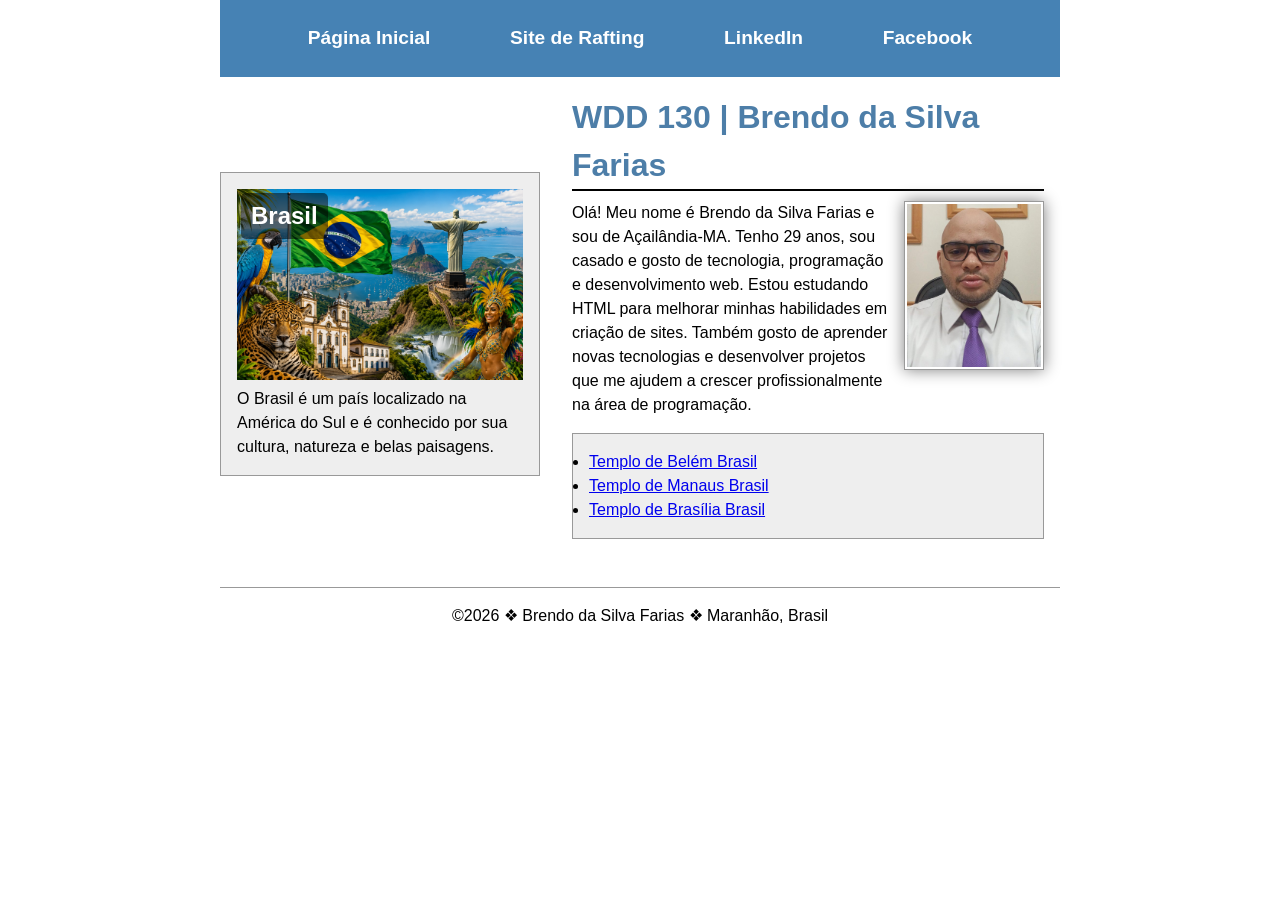
<file: index.html>
<!DOCTYPE html>
<html lang="pt-BR">

<head>
    <meta charset="utf-8">
    <meta name="viewport" content="width=device-width, initial-scale=1.0">

    <title>WDD 130 | Brendo da Silva Farias</title>

    <meta name="description"
        content="Página inicial de Brendo da Silva Farias no curso WDD 130 com estudos de HTML, CSS e desenvolvimento web.">

    <meta name="author" content="Brendo da Silva Farias">

    <link rel="stylesheet" href="estilos/estilos.css">
</head>

<body>

    <header>
        <nav>
            <a href="#">Página Inicial</a>
            <a href="wwr/">Site de Rafting</a>

            <a href="https://www.linkedin.com/in/brendo-farias-3ab075179/" target="_blank">
                LinkedIn
            </a>

            <a href="https://www.facebook.com/brendo.dasilvafarias" target="_blank">Facebook</a>
        </nav>
    </header>

    <div class="grid">

        <main>
            <h1>WDD 130 | Brendo da Silva Farias</h1>

            <img src="imagens/perfil.jpg" alt="Olá, meu nome é Brendo da Silva Farias">

            <p>
                Olá! Meu nome é Brendo da Silva Farias e sou de Açailândia-MA.
                Tenho 29 anos, sou casado e gosto de tecnologia,
                programação e desenvolvimento web.
                Estou estudando HTML para melhorar minhas habilidades
                em criação de sites.

                Também gosto de aprender novas tecnologias e desenvolver
                projetos que me ajudem a crescer profissionalmente
                na área de programação.
            </p>

            <ul class="caixa">
                <li>
                    <a href="https://www.churchofjesuschrist.org/temples/details/belem-brazil-temple?lang=por"
                        target="_blank">
                        Templo de Belém Brasil
                    </a>
                </li>

                <li>
                    <a href="https://www.churchofjesuschrist.org/temples/details/manaus-brazil-temple?lang=por"
                        target="_blank">
                        Templo de Manaus Brasil
                    </a>
                </li>

                <li>
                    <a href="https://www.churchofjesuschrist.org/temples/details/brasilia-brazil-temple?lang=por"
                        target="_blank">
                        Templo de Brasília Brasil
                    </a>
                </li>
            </ul>

        </main>

        <aside class="caixa">
            <h2>Brasil</h2>

            <img src="imagens/brasil.png" alt="Ilustração com elementos culturais e turísticos do Brasil">

            <p>
                O Brasil é um país localizado na América do Sul e é conhecido
                por sua cultura, natureza e belas paisagens.
            </p>
        </aside>

    </div>

    <footer>
        <p>©2026 ❖ Brendo da Silva Farias ❖ Maranhão, Brasil</p>
    </footer>

</body>

</html>
</file>
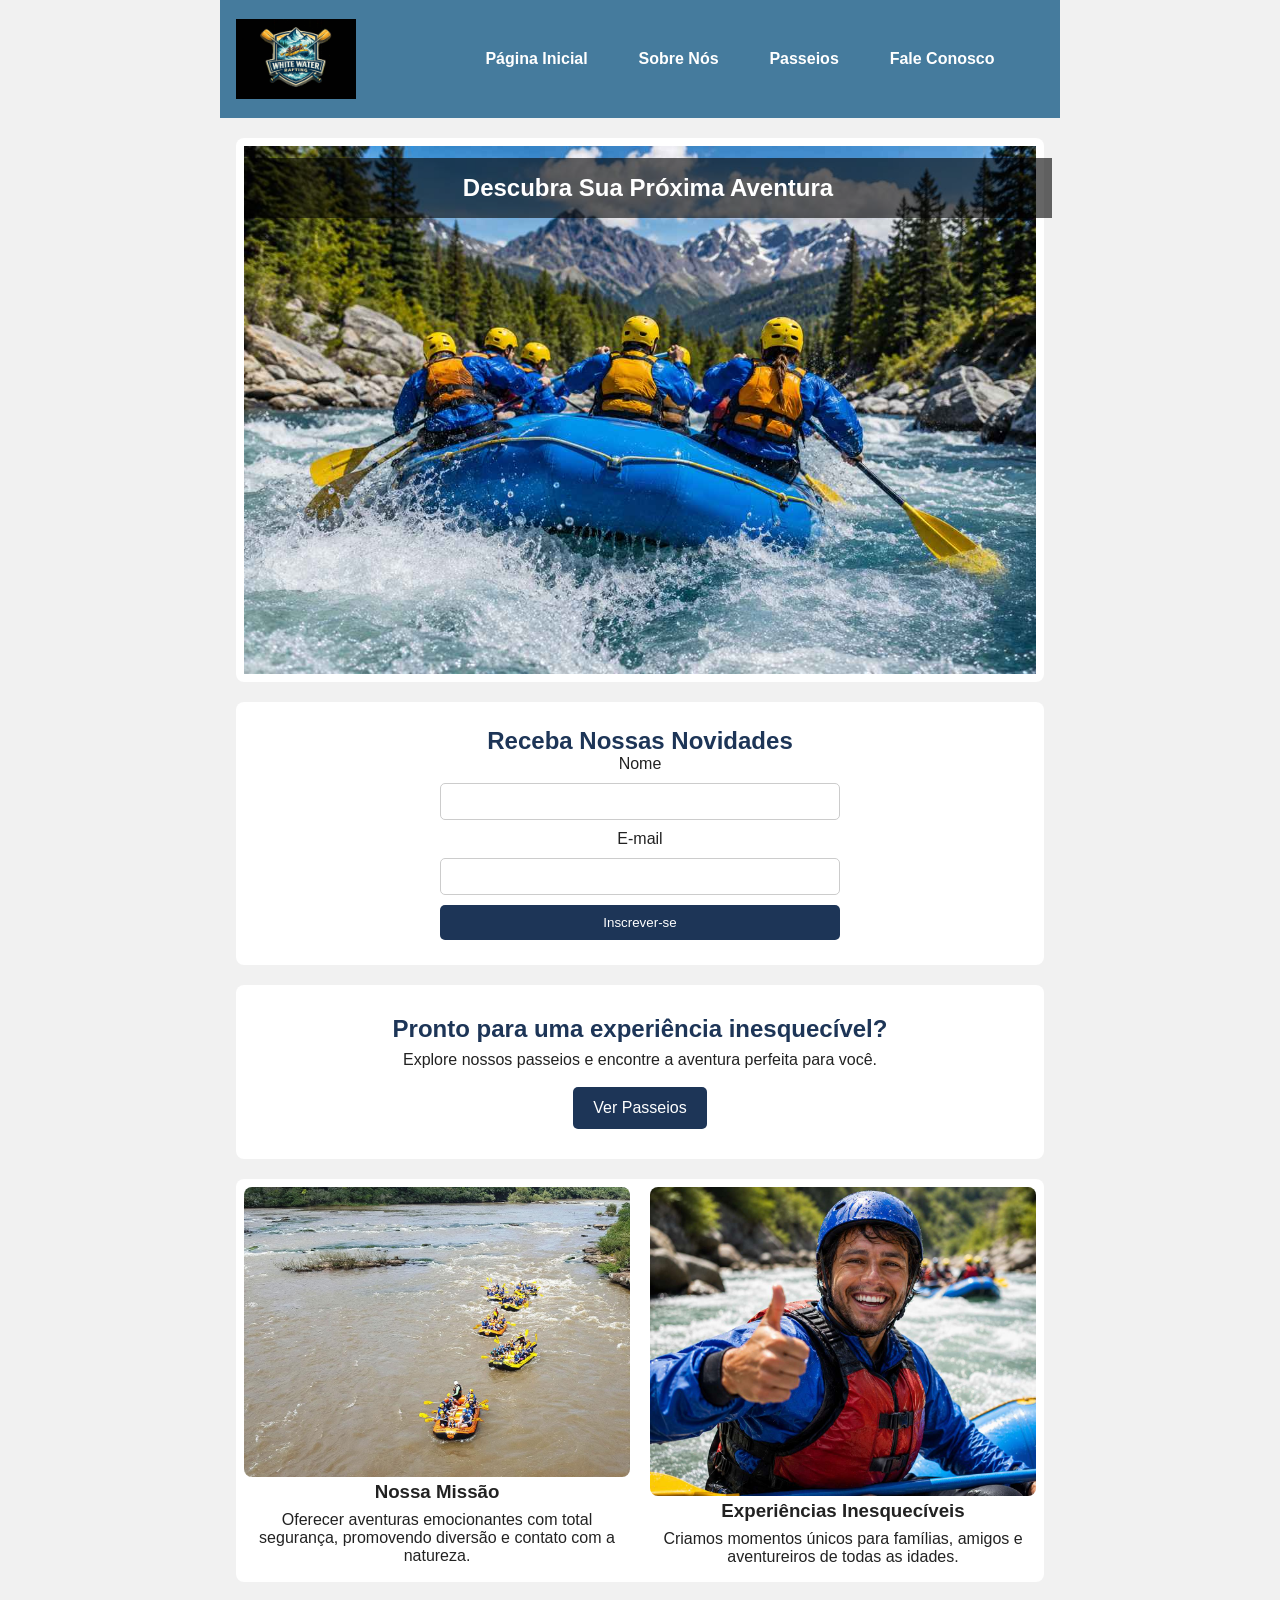
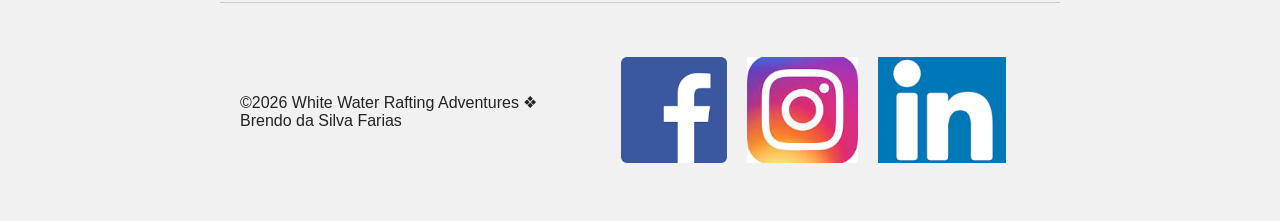
<file: wwr/index.html>
<!DOCTYPE html>

<html lang="pt-BR">

<head>
    <meta charset="UTF-8">
    <meta name="viewport" content="width=device-width, initial-scale=1.0">

<title>Página Inicial | White Water Rafting Adventures</title>

<meta name="description"
    content="Viva aventuras inesquecíveis em rafting. Conheça nossos passeios, experiências e reserve sua próxima aventura.">

<meta name="author" content="Brendo da Silva Farias">

<link rel="stylesheet" href="estilos/rafting.css">

</head>

<body>

<header>
    <img src="imagens/logo.jpg" alt="Logo White Water Rafting">

    <nav>
        <a href="index.html">Página Inicial</a>
        <a href="sobre.html">Sobre Nós</a>
        <a href="passeios.html">Passeios</a>
        <a href="contato.html">Fale Conosco</a>
    </nav>
</header>

<main>

    <section class="hero">
        <img src="imagens/hero.jpg" alt="Rafting em águas rápidas">

        <h1>Descubra Sua Próxima Aventura</h1>
    </section>

    <section class="newsletter">
        <h2>Receba Nossas Novidades</h2>

        <form>
            <label for="nome">Nome</label>
            <input type="text" id="nome" name="nome" required>

            <label for="email">E-mail</label>
            <input type="email" id="email" name="email" required>

            <button type="submit">Inscrever-se</button>
        </form>
    </section>

    <section class="cta">
        <h2>Pronto para uma experiência inesquecível?</h2>

        <p>
            Explore nossos passeios e encontre a aventura perfeita para você.
        </p>

        <a href="passeios.html" class="botao">
            Ver Passeios
        </a>
    </section>

    <section class="home-grid">

        <div class="grid-item">
            <img src="imagens/raft1.jpg" alt="Equipe praticando rafting">

            <h3>Nossa Missão</h3>

            <p>
                Oferecer aventuras emocionantes com total segurança,
                promovendo diversão e contato com a natureza.
            </p>
        </div>

        <div class="grid-item">
            <img src="imagens/cliente-feliz.jpg" alt="Clientes satisfeitos">

            <h3>Experiências Inesquecíveis</h3>

            <p>
                Criamos momentos únicos para famílias, amigos
                e aventureiros de todas as idades.
            </p>
        </div>

    </section>

</main>

<footer>
    <p>©2026 White Water Rafting Adventures ❖ Brendo da Silva Farias</p>

    <nav class="socialmedia">

        <a href="https://facebook.com">
            <img src="imagens/facebook.png" alt="Ícone do Facebook">
        </a>

        <a href="https://instagram.com">
            <img src="imagens/instagram.jpeg" alt="Ícone do Instagram">
        </a>

        <a href="https://linkedin.com">
            <img src="imagens/linkedin.png" alt="Ícone do LinkedIn">
        </a>

    </nav>
</footer>

</body>

</html>
</file>
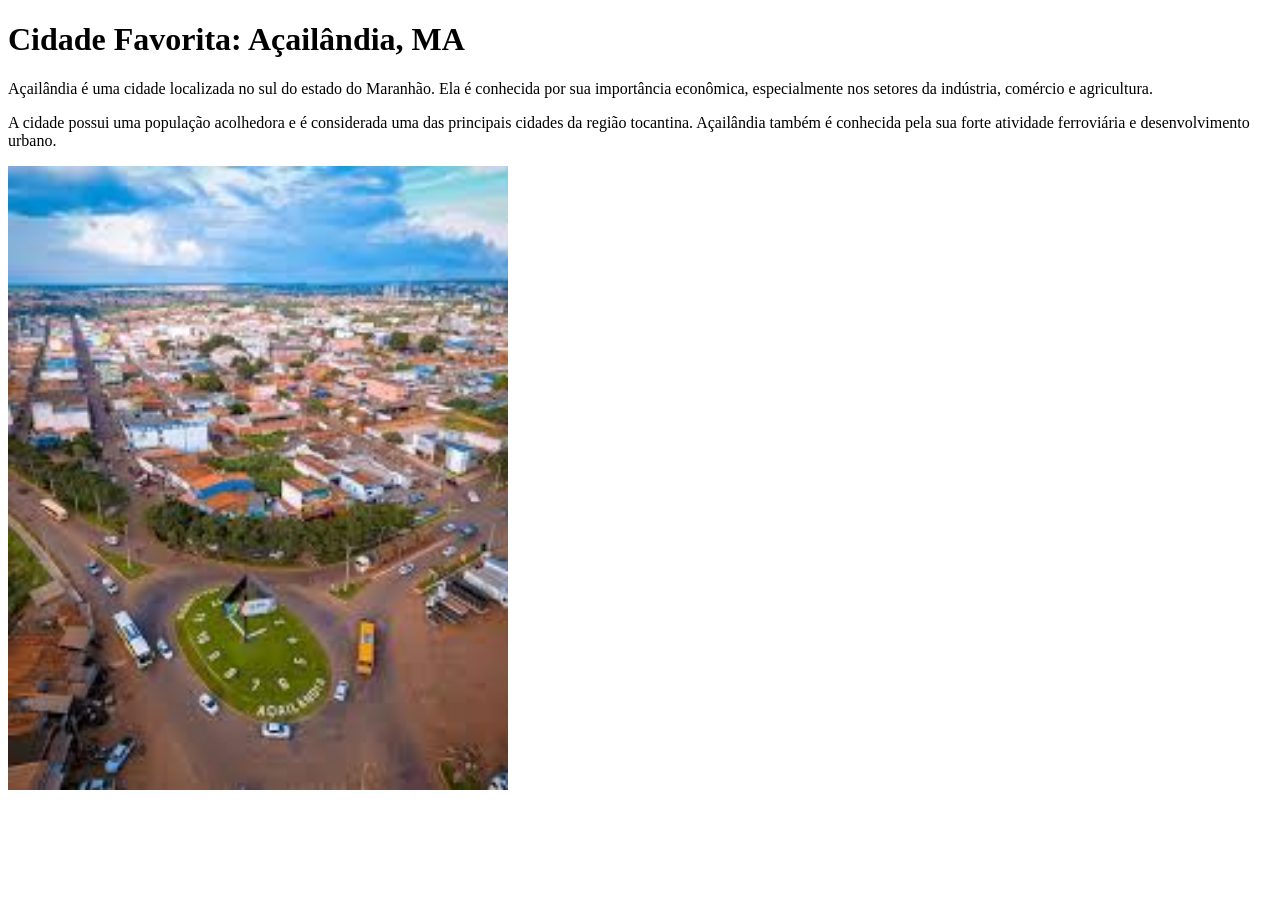
<file: semana01/cidade-favorita.html>
<!DOCTYPE html>
<html lang="en">

<head>
    <meta charset="UTF-8">
    <meta name="viewport" content="width=device-width, initial-scale=1.0">
    <title>Cidade Favorita</title>
</head>

<body>
    <h1>Cidade Favorita: Açailândia, MA</h1>
    <p>
        Açailândia é uma cidade localizada no sul do estado do Maranhão.
        Ela é conhecida por sua importância econômica, especialmente nos
        setores da indústria, comércio e agricultura.
    </p>
    <p>
        A cidade possui uma população acolhedora e é considerada uma das
        principais cidades da região tocantina. Açailândia também é conhecida
        pela sua forte atividade ferroviária e desenvolvimento urbano.
    </p>

    <img src="imagens/acailandia.jpg" alt="Cidade de Açailândia" width="500">


</body>

</html>
</file>
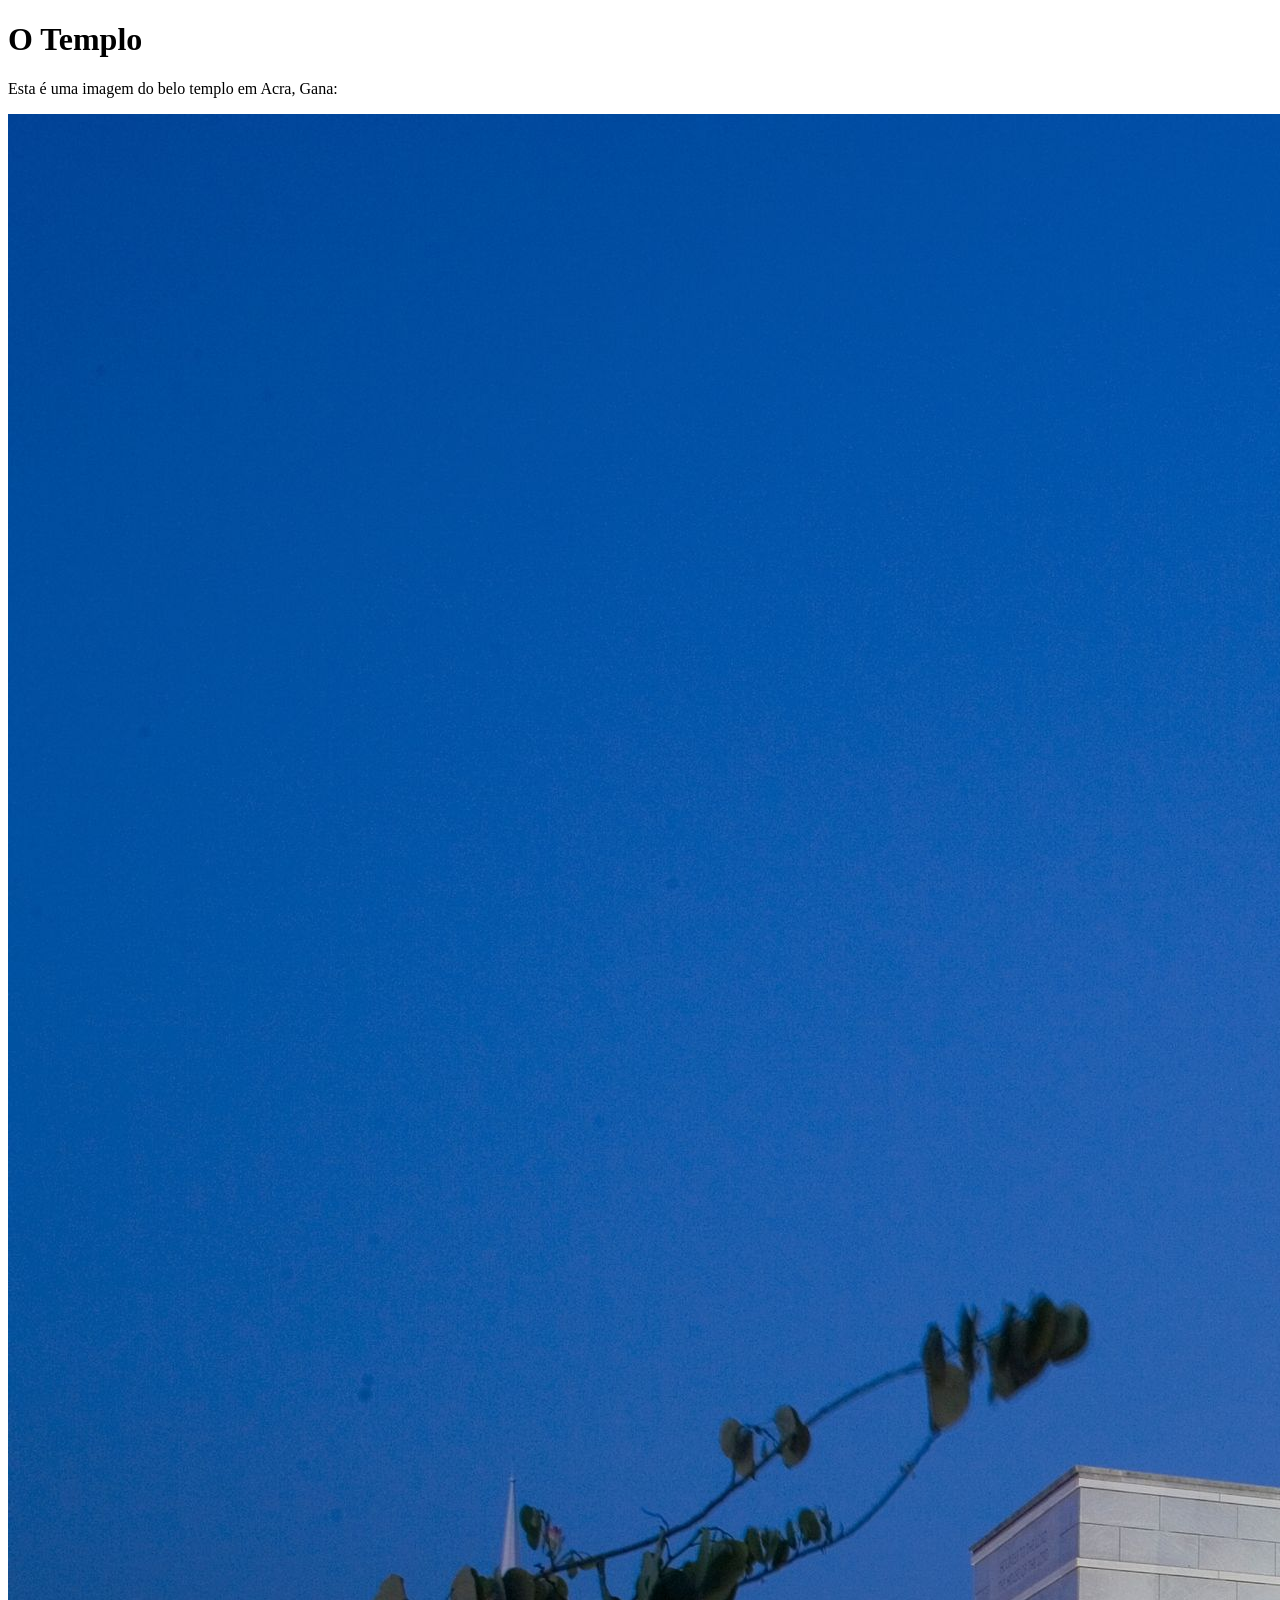
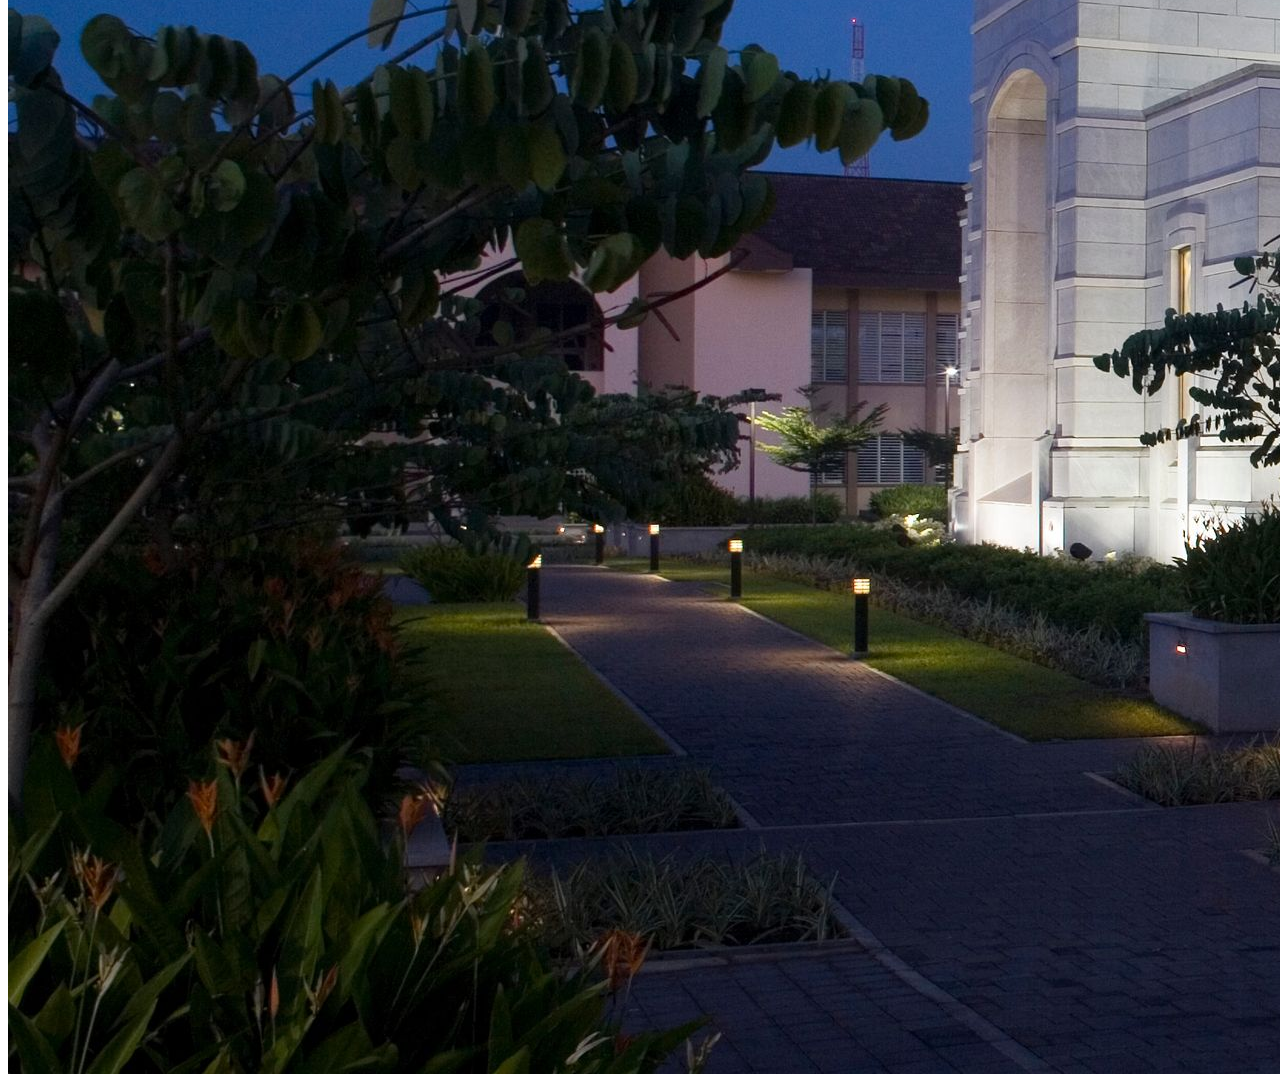
<file: semana01/imagens.html>
<!DOCTYPE html>
<html lang="pt-br">
<head>
    <meta charset="UTF-8">
    <meta name="viewport" content="width=device-width, initial-scale=1.0">
    <title>Imagem do Templo</title>
</head>
<body>
    <h1>O Templo</h1>
    <p>Esta é uma imagem do belo templo em Acra, Gana:</p>
    <img src="imagens/templo-largo.jpeg" alt="O Templo de Acra, Gana">
    
</body>
</html>
</file>
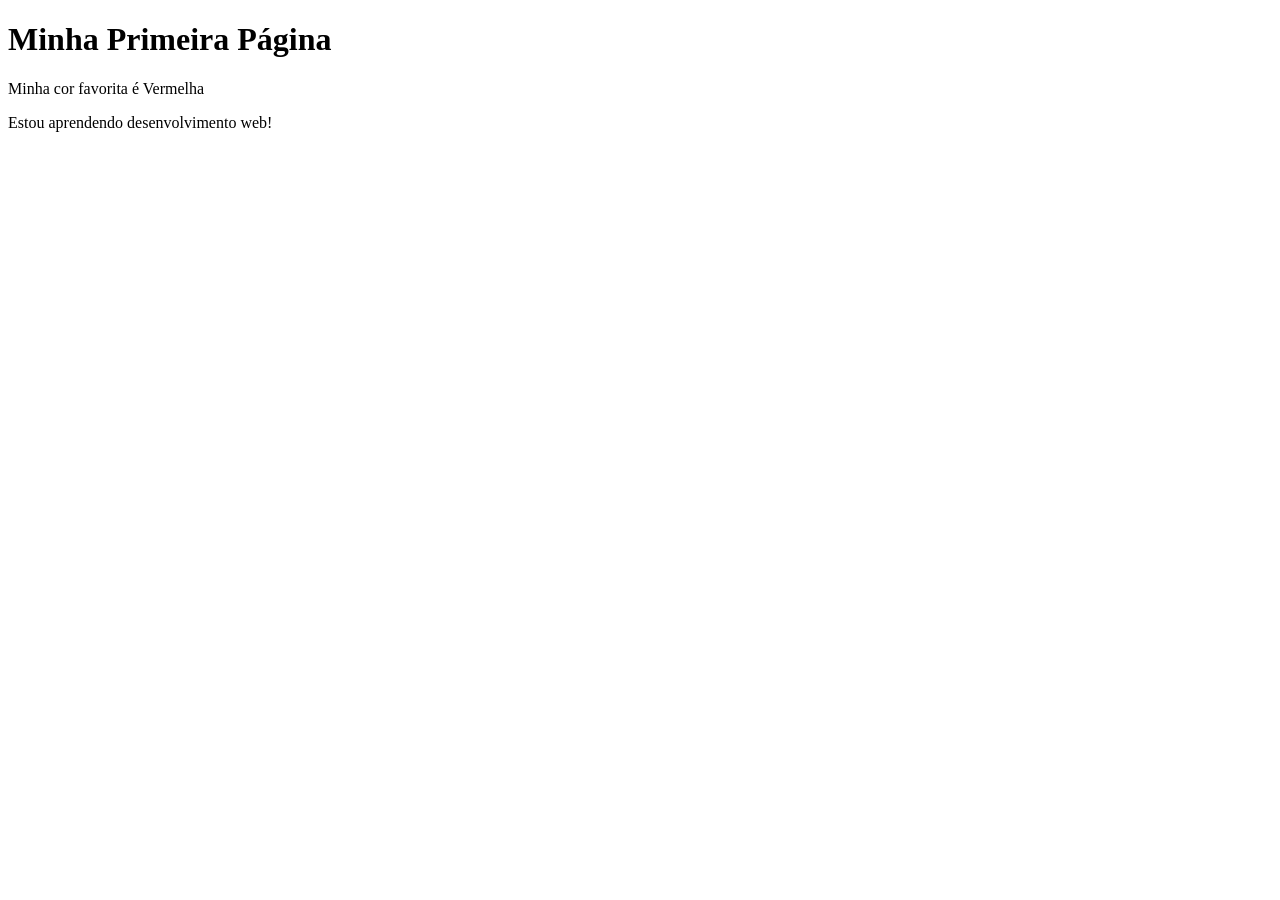
<file: semana01/primeira-pagina.html>
<!DOCTYPE html>
<html lang="pt-br">

<head>
    <meta charset="UTF-8">
    <meta name="viewport" content="width=device-width, initial-scale=1.0">
    <title>Minha Primeira Página</title>
</head>

<body>
    <h1>Minha Primeira Página</h1>
    <p>Minha cor favorita é Vermelha </p>
    <p>Estou aprendendo desenvolvimento web!</p>
</body>

</html>
</file>
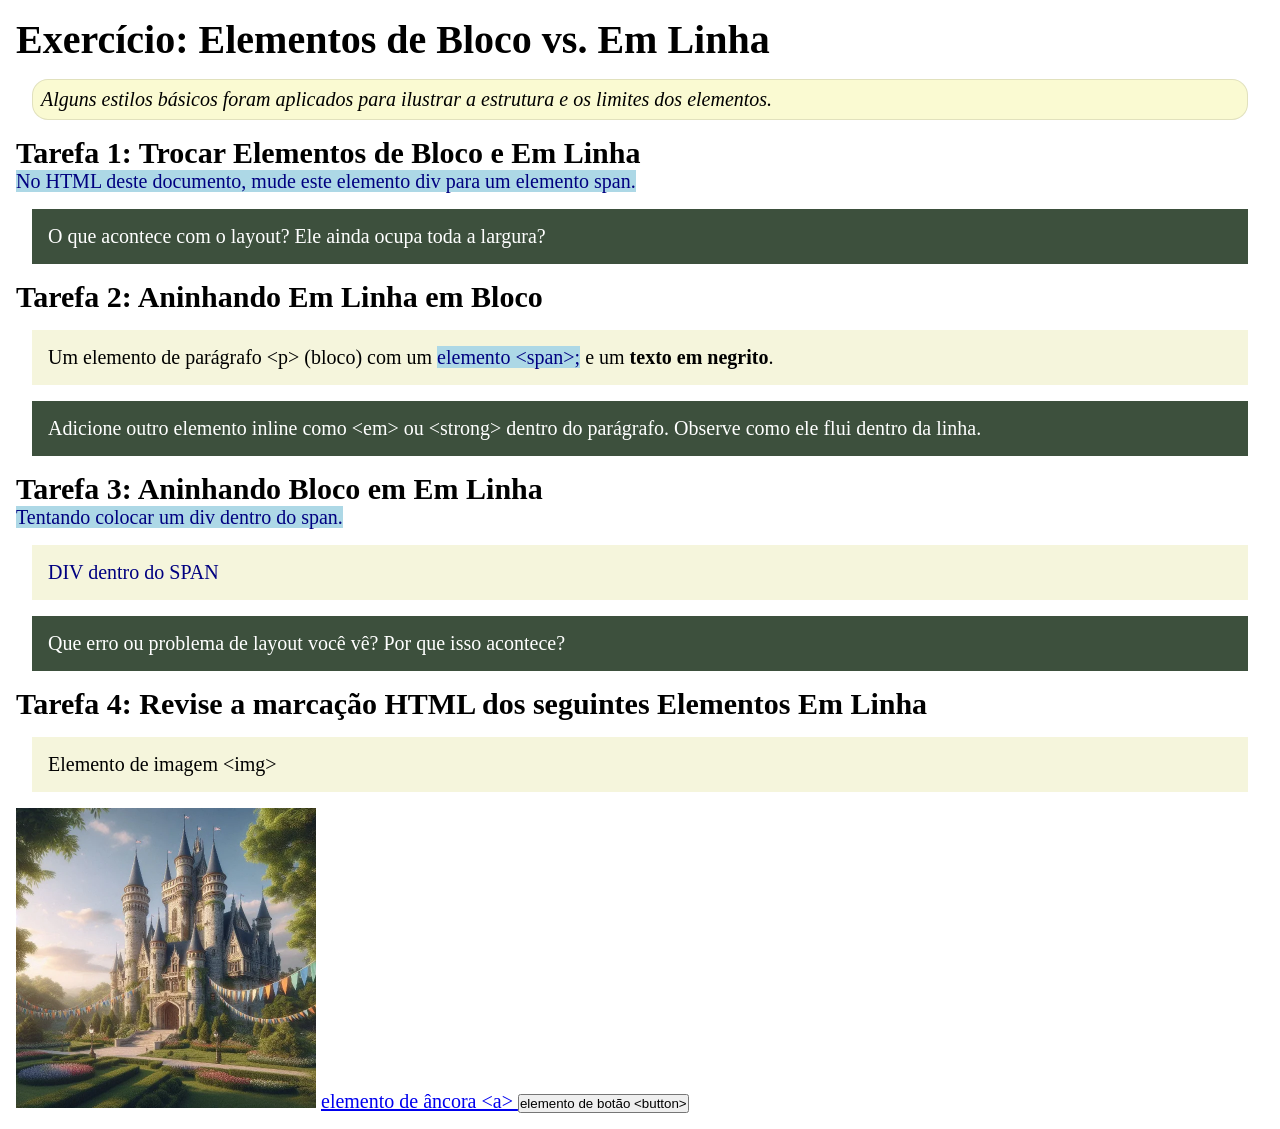
<file: semana02/bloco-vs-inline.html>
<!DOCTYPE html>
<html lang="pt-br">

<head>
    <meta charset="UTF-8">
    <meta name="viewport" content="width=device-width, initial-scale=1.0">
    <title>Exercício: Elementos de Bloco vs. Inline</title>
    <link rel="stylesheet" href="estilos/bloco-vs-inline.css">
</head>

<body>
    <main>
        <h1>Exercício: Elementos de Bloco vs. Em Linha</h1>

        <p class="note">
            Alguns estilos básicos foram aplicados para ilustrar a estrutura e os limites dos elementos.
        </p>

        <h2>Tarefa 1: Trocar Elementos de Bloco e Em Linha</h2>

        <!-- div trocado por span -->
        <span>
            No HTML deste documento, mude este elemento div para um elemento span.
        </span>

        <p class="question">
            O que acontece com o layout? Ele ainda ocupa toda a largura?
        </p>

        <h2>Tarefa 2: Aninhando Em Linha em Bloco</h2>

        <p>
            Um elemento de parágrafo &lt;p&gt; (bloco) com um
            <span>elemento &lt;span&gt;;</span>
            e um <strong>texto em negrito</strong>.
        </p>

        <p class="question">
            Adicione outro elemento inline como &lt;em&gt; ou &lt;strong&gt; dentro do parágrafo.
            Observe como ele flui dentro da linha.
        </p>

        <h2>Tarefa 3: Aninhando Bloco em Em Linha</h2>

        <span>
            Tentando colocar um div dentro do span.
            <div>DIV dentro do SPAN</div>
        </span>

        <p class="question">
            Que erro ou problema de layout você vê? Por que isso acontece?
        </p>

        <h2>Tarefa 4: Revise a marcação HTML dos seguintes Elementos Em Linha</h2>

        <p>Elemento de imagem &lt;img&gt;</p>

        <img src="imagens/castelo.webp"
            alt="imagem (imagens estão em linha)"
            width="300"
            height="300">

        <a href="https://churchofjesuschrist.org">
            elemento de âncora &lt;a&gt;
        </a>

        <button type="button">
            elemento de botão &lt;button&gt;
        </button>

    </main>
</body>

</html>
</file>
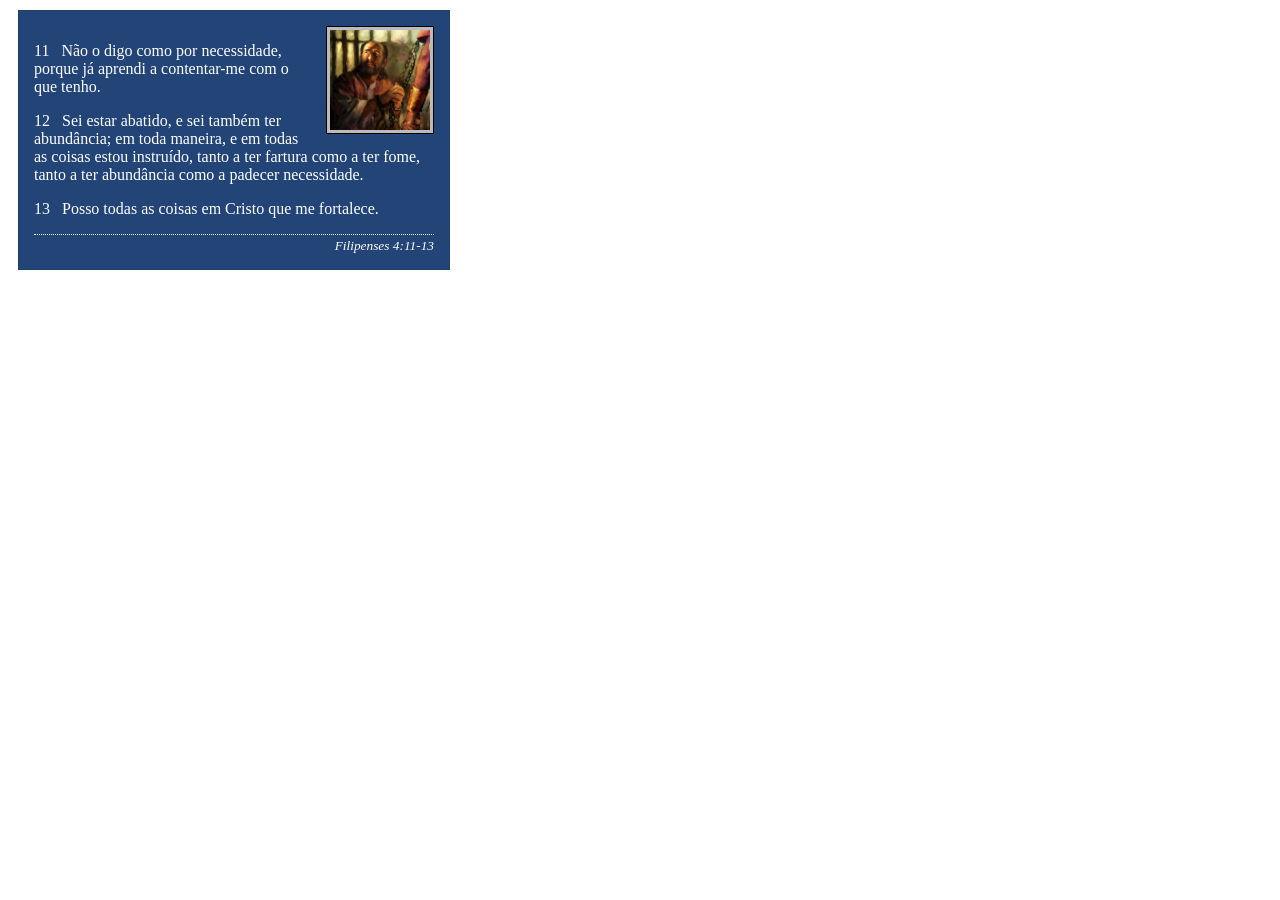
<file: semana02/box-model-solucao.html>
<!DOCTYPE html>
<html lang="pt-br">

<head>
    <meta charset="UTF-8">
    <meta name="viewport" content="width=device-width, initial-scale=1.0">
    <title>Atividade de Box Model</title>
    <link rel="stylesheet" href="estilos/box-model-solucao.css">
</head>

<body>
    <main>
        <div class="callout">
            <img src="imagens/apostolo-paulo-preso.webp" alt="Apóstolo Paulo - Preso em Roma" width="200" height="200">
            <blockquote>
                <p>11 &nbsp; Não o digo como por necessidade, porque já aprendi a contentar-me com o que tenho.</p>
                <p>12 &nbsp; Sei estar abatido, e sei também ter abundância; em toda maneira, e em todas as coisas estou
                    instruído, tanto a ter fartura como a ter fome, tanto a ter abundância como a padecer necessidade.
                </p>
                <p>13 &nbsp; Posso todas as coisas em Cristo que me fortalece.</p>
            </blockquote>
            <cite>Filipenses 4:11-13</cite>
        </div>
    </main>
</body>

</html>
</file>
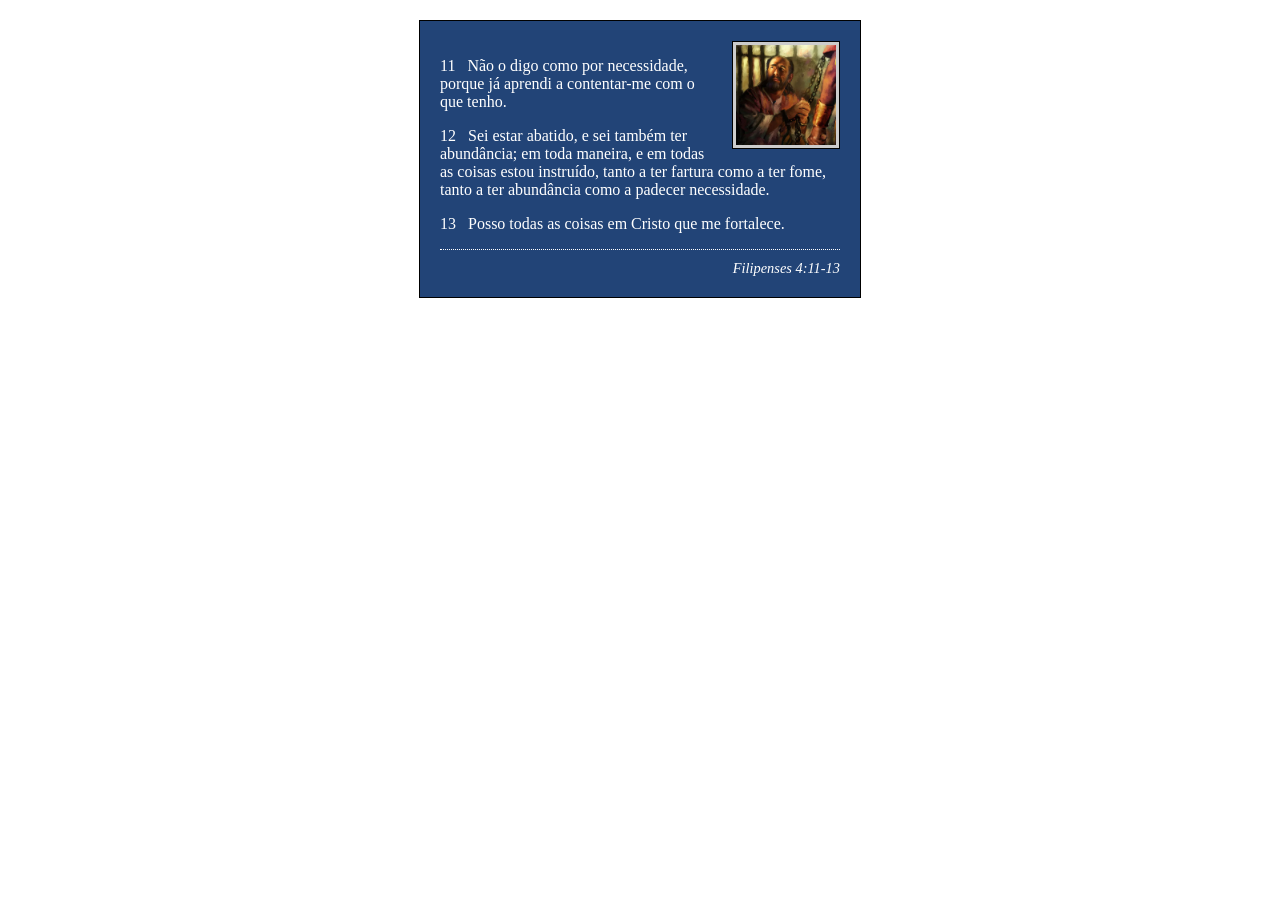
<file: semana02/box-model.html>
<!DOCTYPE html>
<html lang="pt-br">

<head>
    <meta charset="UTF-8">
    <meta name="viewport" content="width=device-width, initial-scale=1.0">
    <title>Atividade de Box Model</title>
    <link rel="stylesheet" href="estilos/box-model.css">
</head>

<body>
    <main>
        <div class="callout">
            <img src="imagens/apostolo-paulo-preso.webp" alt="Apóstolo Paulo - Preso em Roma" width="200" height="200">
            <blockquote>
                <p>11 &nbsp; Não o digo como por necessidade, porque já aprendi a contentar-me com o que tenho.</p>
                <p>12 &nbsp; Sei estar abatido, e sei também ter abundância; em toda maneira, e em todas as coisas estou instruído, tanto a ter fartura como a ter fome, tanto a ter abundância como a padecer necessidade.</p>
                <p>13 &nbsp; Posso todas as coisas em Cristo que me fortalece.</p>
            </blockquote>
            <cite>Filipenses 4:11-13</cite>
        </div>
    </main>
</body>
</html>
</file>
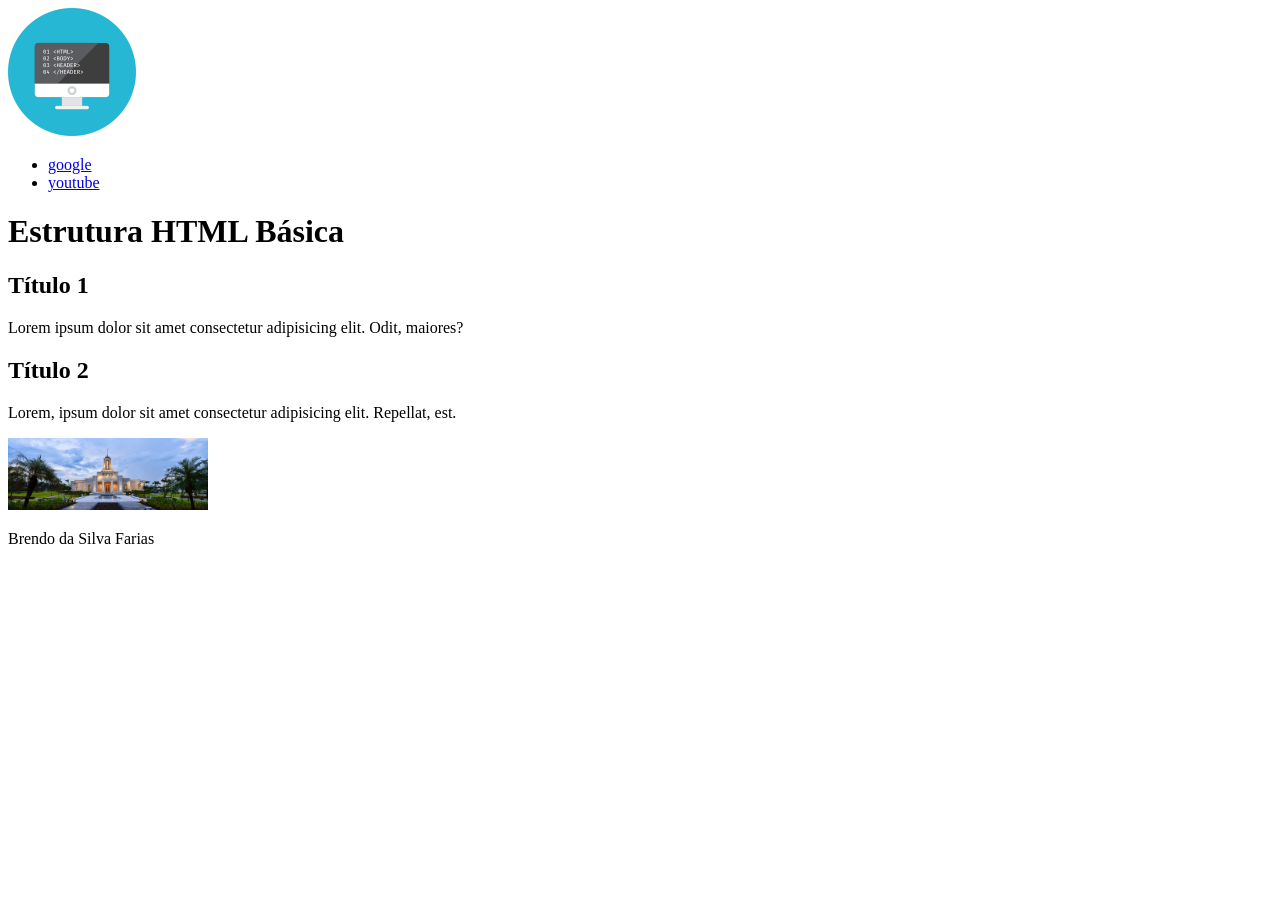
<file: semana02/layout-basico.html>
<!DOCTYPE html>
<html lang="pt-br">

<head>
    <meta charset="UTF-8">
    <meta name="viewport" content="width=device-width, initial-scale=1.0">
    <title>Estrutura HTML Básica</title>

    <meta name="description"
        content="Um exemplo básico de estrutura HTML usando elementos HTML semânticos">

    <meta name="author" content="Brendo da Silva Farias">
</head>

<body>

    <header>
        <img src="imagens/logo-basico.png" alt="Logotipo do Site" width="128" height="128">
    </header>

    <nav>
        <ul>
            <li>
                <a href="https://www.google.com" target="_blank">
                    google
                </a>
            </li>

            <li>
                <a href="https://www.youtube.com" target="_blank">
                    youtube
                </a>
            </li>
        </ul>
    </nav>

    <main>

        <h1>Estrutura HTML Básica</h1>

        <section>
            <h2>Título 1</h2>

            <p>
                Lorem ipsum dolor sit amet consectetur adipisicing elit. Odit, maiores?
            </p>
        </section>

        <section>
            <h2>Título 2</h2>

            <p>
                Lorem, ipsum dolor sit amet consectetur adipisicing elit. Repellat, est.
            </p>
        </section>

    </main>
    
    <aside>
        <img src= "imagens/templo-belem.jpeg" alt="Templo de Belém Brasil" width="200">
    </aside>

    <footer>
        <p>Brendo da Silva Farias</p>
    </footer>

</body>

</html>
</file>
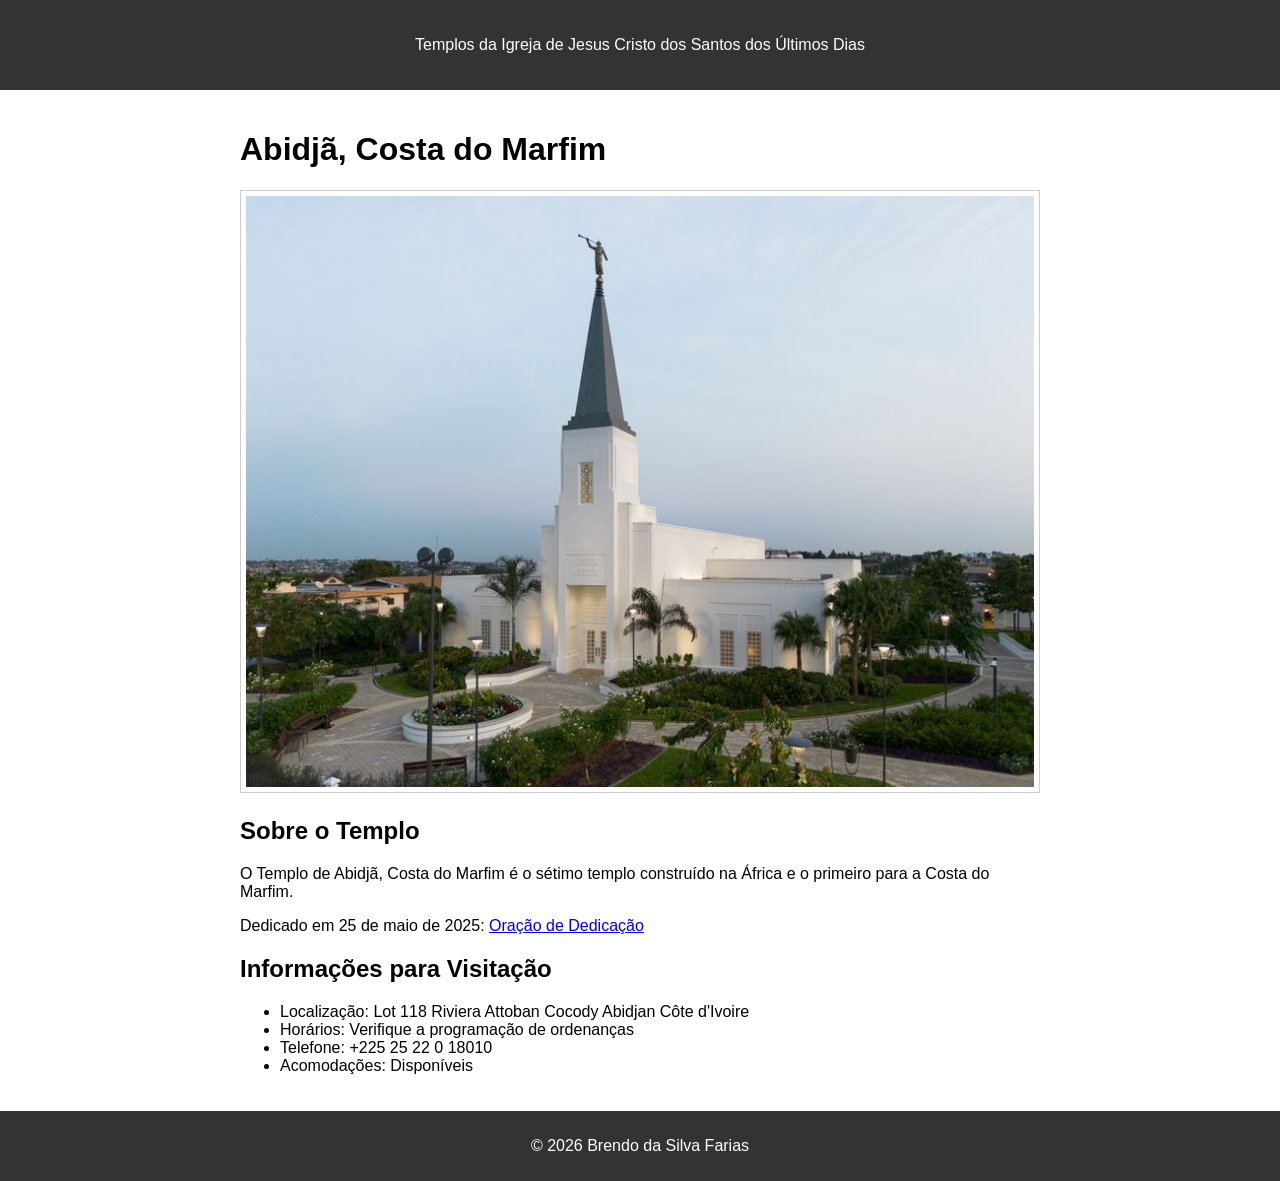
<file: semana02/templo.html>
<!DOCTYPE html>
<html lang="pt-br">

<head>
    <meta charset="UTF-8">
    <meta name="viewport" content="width=device-width, initial-scale=1.0">
    <title>Cartão do Templo - Abidjã, Costa do Marfim</title>
    <link rel="stylesheet" href="estilos/templo.css"
</head>

<body>
    <header>
        <p>Templos da Igreja de Jesus Cristo dos Santos dos Últimos Dias</p>
    </header>
    <main>
        <h1>Abidjã, Costa do Marfim</h1>
        <picture>
            <img src="imagens/abidja-costa-do-marfim.jpeg" alt="Templo de Abidjã, Costa do Marfim">
        </picture>
        <section>
            <h2>Sobre o Templo</h2>
            <p>O Templo de Abidjã, Costa do Marfim é o sétimo templo construído na África e o primeiro para a Costa do Marfim.</p>
            <p>Dedicado em 25 de maio de 2025: <a
                    href="https://www.churchofjesuschrist.org/temples/dedicatory-prayer/abidjan-ivory-coast-temple/2025-05-25?lang=eng"
                    target="_blank" rel="noopener noreferrer">Oração de Dedicação</a></p>
        </section>
        <section>
            <h2>Informações para Visitação</h2>
            <ul>
                <li>Localização: Lot 118 Riviera Attoban Cocody Abidjan Côte d'Ivoire</li>
                <li>Horários: Verifique a programação de ordenanças</li>
                <li>Telefone: +225 25 22 0 18010</li>
                <li>Acomodações: Disponíveis</li>
            </ul>
        </section>
    </main>
    <footer>
        <p>© 2026 Brendo da Silva Farias</p>
    </footer>
</body>

</html>
</file>
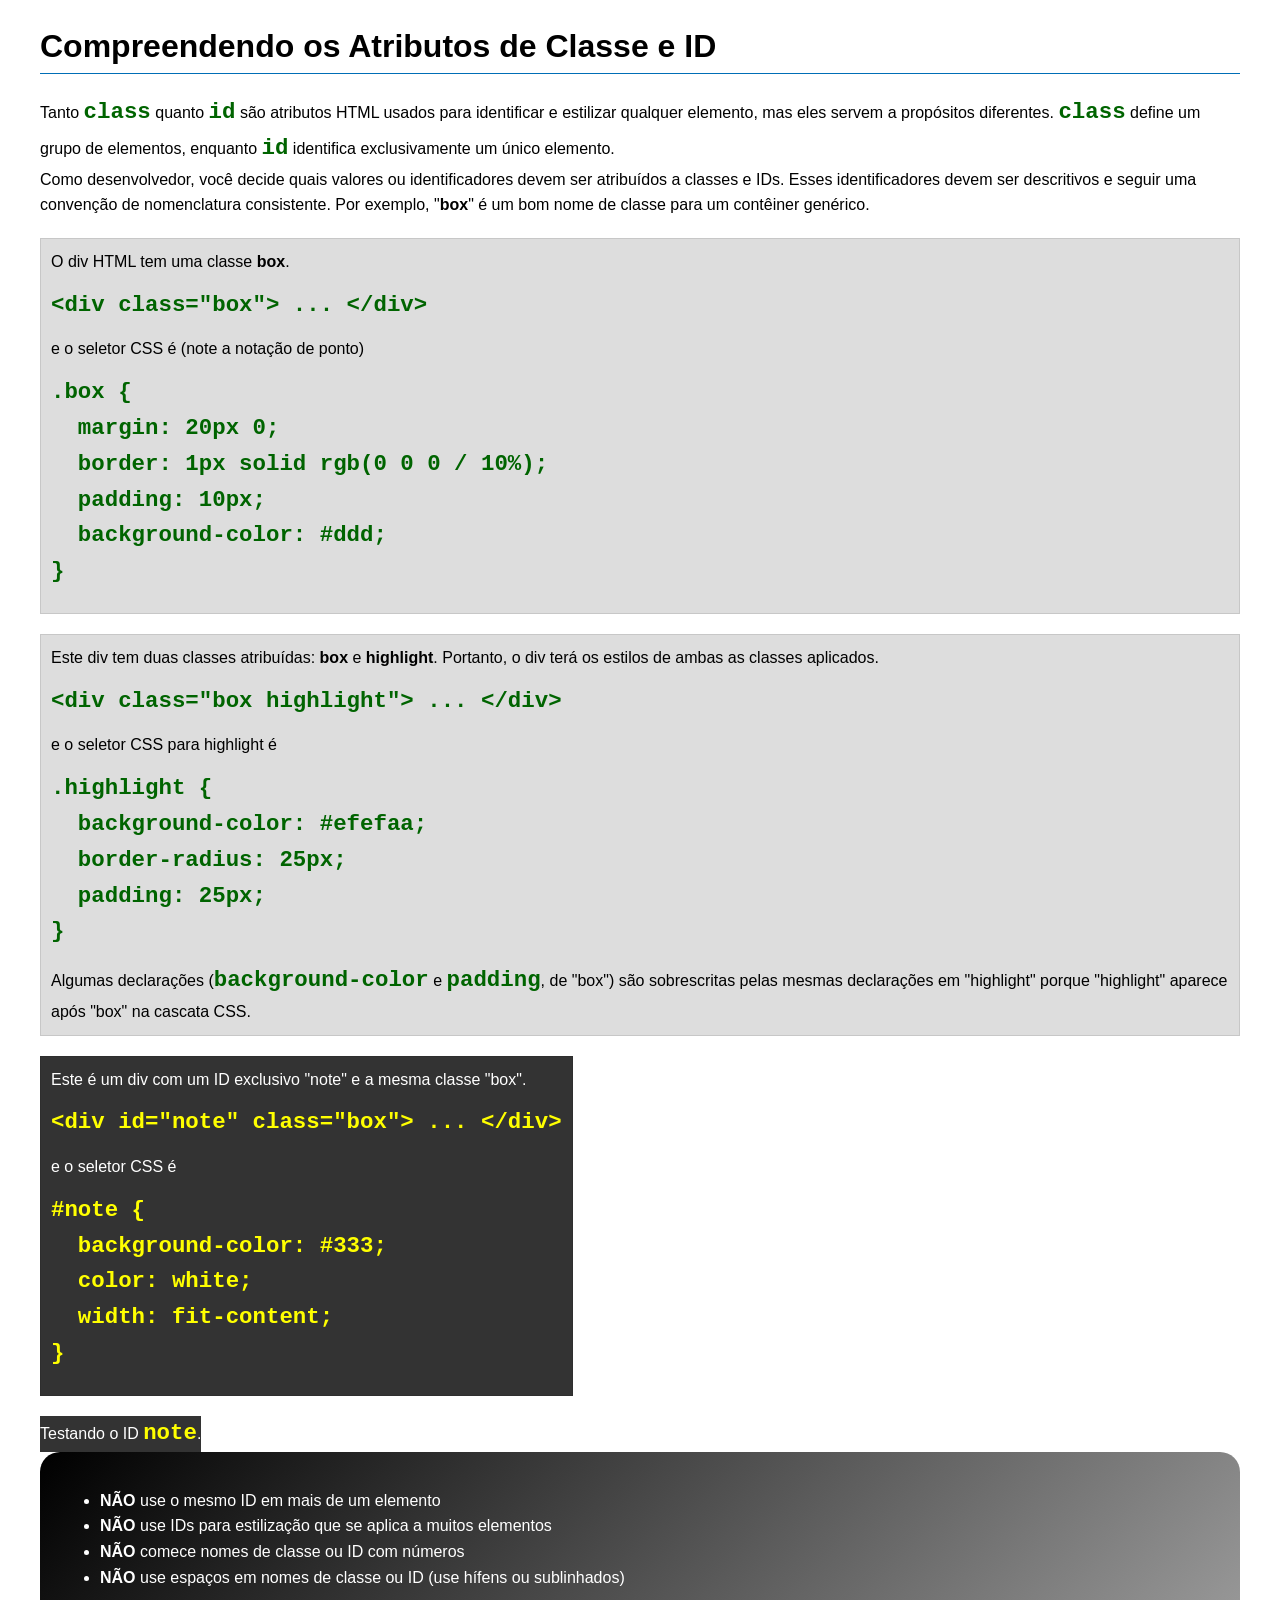
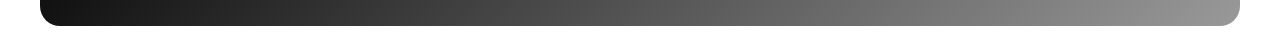
<file: semana03/classe-e-id.html>
<!DOCTYPE html>
<html lang="pt-br">

<head>
    <meta charset="UTF-8">
    <meta name="viewport" content="width=device-width, initial-scale=1.0">
    <title>Atributos de Classe vs ID</title>
    <link rel="stylesheet" href="estilos/classe-e-id.css">
</head>

<body>
    <h1>Compreendendo os Atributos de Classe e ID</h1>
    <p>Tanto <code>class</code> quanto <code>id</code> são atributos HTML usados para identificar e estilizar qualquer
        elemento, mas eles servem a propósitos diferentes. <code>class</code> define um grupo de elementos, enquanto
        <code>id</code> identifica exclusivamente um único elemento.
    </p>
    <p>Como desenvolvedor, você decide quais valores ou identificadores devem ser atribuídos a classes e IDs. Esses
        identificadores devem ser descritivos e seguir uma convenção de nomenclatura consistente. Por exemplo,
        "<strong>box</strong>" é um bom nome de classe para um contêiner genérico.</p>
    <div class="box">
        <p>O div HTML tem uma classe <strong>box</strong>.</p>
        <pre><code class="html">&lt;div class="box"&gt; ... &lt;/div&gt;</code></pre>
        e o seletor CSS é (note a notação de ponto)
        <pre><code class="css">.box {
  margin: 20px 0;
  border: 1px solid rgb(0 0 0 / 10%);
  padding: 10px;
  background-color: #ddd; 
}</code></pre>
    </div>

    <div class="box highlight">
        <p>Este div tem duas classes atribuídas: <strong>box</strong> e <strong>highlight</strong>. Portanto, o div terá
            os estilos de ambas as classes aplicados.</p>
        <pre><code class="html">&lt;div class="box highlight"&gt; ... &lt;/div&gt;</code></pre>
        e o seletor CSS para highlight é
        <pre><code class="css">.highlight {
  background-color: #efefaa;
  border-radius: 25px;
  padding: 25px;
}</code></pre>
        <p>Algumas declarações (<code>background-color</code> e <code>padding</code>, de "box") são sobrescritas pelas
            mesmas declarações em "highlight" porque "highlight" aparece após "box" na cascata CSS.</p>
    </div>

    <div id="note" class="box">
        <p>Este é um div com um ID exclusivo "note" e a mesma classe "box".</p>
        <pre><code class="html">&lt;div id="note" class="box"&gt; ... &lt;/div&gt;</code></pre>
        e o seletor CSS é
        <pre><code class="css">#note {
  background-color: #333;
  color: white;
  width: fit-content;
}</code></pre>
    </div>

    <div id="note">
        <p>Testando o ID <code>note</code>.</p>
    </div>

    <section id="melhor-pratica">
        <ul>
            <li><strong>NÃO</strong> use o mesmo ID em mais de um elemento</li>
            <li><strong>NÃO</strong> use IDs para estilização que se aplica a muitos elementos</li>
            <li><strong>NÃO</strong> comece nomes de classe ou ID com números</li>
            <li><strong>NÃO</strong> use espaços em nomes de classe ou ID (use hífens ou sublinhados)</li>
        </ul>
    </section>

    <br>

</body>

</html>
</file>
<file: estilos/estilos.css>
* {
    margin: 0;
    padding: 0;
    box-sizing: border-box;
}

:root {
    --cor-primaria: #4d7ea8;
    --cor-secundaria: #333;
    --cor-texto-claro: white;
    --cor-sombra: gray;
    --fonte-principal: Arial, Helvetica, sans-serif;
    --espacamento-pequeno: 10px;
    --espacamento-medio: 20px;
    --largura-main: 900px;
    --largura-aside: 380px;
    --borda-padrao: 1px solid #999;
}

body {
    font-family: var(--fonte-principal);
    line-height: 1.5;
}

header, footer, .grid {
    max-width: 840px;
    margin: 0 auto;
}

nav {
    background-color: steelblue;
    padding: 1rem;
    display: flex;
    justify-content: space-evenly;
    align-items: center;
}

nav a {
    display: block;
    padding: 0.5rem;
    text-decoration: none;
    font-size: 1.2rem;
    font-weight: 700;
    color: #fff;
}

.grid {
    display: grid;
    align-items: center;
    gap: 1rem;
}

main {
    grid-column: 2/3;
    margin: 1rem;
}

aside {
    width: 20rem;
    position: relative;
    grid-column: 1/2;
    grid-row: 1/2;
}

h1 {
    color: var(--cor-primaria);
    margin-bottom: 10px;
    border-bottom: 2px solid #000;
}

main img {
    width: 140px;
    height: auto;
    float: right;
    margin-left: 1rem;
    margin-bottom: 1rem;
    border: 1px solid #999;
    padding: 2px;
    box-shadow: 0 0 15px gray;
}

main p {
    margin-bottom: 1rem;
}

aside h2 {
    position: absolute;
    top: 20px;
    left: 20px;
    color: white;
    background-color: rgba(0, 0, 0, 0.5);
    padding: 5px 10px;
    border-radius: 5px;
}

aside img {
    width: 100%;
    height: auto;
}

footer {
    margin-top: 2rem;
    border-top: 1px solid #999;
    text-align: center;
    padding: 1rem;
}

.caixa {
    margin-top: 1rem;
    border: var(--borda-padrao);
    padding: 1rem;
    background-color: #eeeeee;
}
</file>
<file: wwr/estilos/rafting.css>
* {
    margin: 0;
    padding: 0;
    box-sizing: border-box;
}

:root {
    --cor-primaria: #1d3557;
    --cor-secundaria: #457b9d;
    --cor-destaque1: #222222;
    --cor-fundo: #f1f1f1;
    --cor-clara: #ffffff;

    --fonte-titulo: Arial, Helvetica, sans-serif;
    --fonte-body: Arial, Helvetica, sans-serif;
}

body {
    font-family: var(--fonte-body);
    color: var(--cor-destaque1);
    background-color: var(--cor-fundo);
}

header,
main,
footer {
    max-width: 840px;
    margin: 0 auto;
}

header {
    display: grid;
    grid-template-columns: 200px 1fr;
    align-items: center;
    background-color: var(--cor-secundaria);
    padding: 16px;
    color: var(--cor-clara);
}

header img {
    width: 120px;
}

nav {
    display: flex;
    justify-content: space-around;
    align-items: center;
    margin: 16px;
    padding: 8px;
}

nav a {
    color: var(--cor-clara);
    text-decoration: none;
    font-weight: bold;
    padding: 10px;
}

nav a:hover {
    background-color: var(--cor-primaria);
    border-radius: 5px;
}

h1,
h2 {
    font-family: var(--fonte-titulo);
    color: var(--cor-primaria);
    text-align: center;
}

section,
article {
    margin: 16px;
    padding: 8px;
}

p {
    margin: 8px 0;
}

.hero {
    position: relative;
}

.hero img {
    display: block;
    width: 100%;
    height: auto;
}

.hero h1 {
    position: absolute;
    top: 20px;
    width: 100%;
    padding: 16px;
    text-align: center;
    background-color: rgba(0, 0, 0, 0.6);
    color: var(--cor-clara);
}

.hero article {
    position: absolute;
    bottom: 20px;
    left: 20px;
    right: 20px;
    padding: 20px;
    background-color: rgba(255, 255, 255, 0.85);
}

.hero article img {
    float: right;
    width: 125px;
    margin-left: 15px;
    border: 2px solid var(--cor-primaria);
}

section {
    background-color: var(--cor-clara);
    margin-top: 20px;
    border-radius: 8px;
}

.history-content {
    display: grid;
    grid-template-columns: 1fr 220px 1fr;
    gap: 20px;
    align-items: center;
}

.history-content p {
    text-align: justify;
}

.history-content img {
    width: 100%;
    border-radius: 8px;
}

.adventures {
    text-align: center;
}

.adventure-gallery {
    display: flex;
    justify-content: space-between;
    gap: 10px;
}

.adventure-gallery figure {
    width: 150px;
    border: 1px solid #cccccc;
    padding: 5px;
    background-color: var(--cor-clara);
}

.adventure-gallery img {
    width: 100%;
    height: 100px;
    object-fit: cover;
    border-radius: 5px;
}

figcaption {
    margin-top: 5px;
    font-size: 14px;
    font-weight: bold;
}

footer {
    margin-top: 20px;
    padding: 20px;
    border-top: 1px solid #cccccc;
    display: flex;
    justify-content: space-between;
    align-items: center;
}

.redes-sociais {
    display: flex;
    align-items: center;
}

.redes-sociais a {
    text-decoration: none;
}

.redes-sociais img {
    width: 40px;
    height: 40px;
    object-fit: contain;
    margin-left: 10px;
}

.company-info {
    background-color: var(--cor-clara);
    text-align: center;
    padding: 20px;
    margin-top: 20px;
    border-radius: 8px;
}

.contact-layout {
    display: grid;
    grid-template-columns: 1fr 1fr;
    gap: 20px;
    margin-top: 20px;
}

.map-container iframe {
    width: 100%;
    height: 450px;
    border: 0;
}

.contact-form {
    background-color: var(--cor-clara);
    padding: 20px;
    border-radius: 8px;
}

.contact-form form {
    display: grid;
    gap: 12px;
}

.contact-form label {
    font-weight: bold;
}

.contact-form input[type="text"],
.contact-form input[type="email"],
.contact-form textarea {
    width: 100%;
    padding: 10px;
    border: 1px solid #cccccc;
    border-radius: 4px;
}

.contact-form textarea {
    resize: vertical;
}

.contact-form input[type="submit"] {
    background-color: var(--cor-primaria);
    color: var(--cor-clara);
    border: none;
    padding: 12px;
    font-size: 16px;
    cursor: pointer;
    border-radius: 4px;
}

.contact-form input[type="submit"]:hover {
    background-color: var(--cor-secundaria);
}

.staff-section {
    margin-top: 20px;
}

.staff-section h2 {
    margin-bottom: 20px;
}

.employees {
    display: flex;
    justify-content: space-between;
    gap: 20px;
}

.employees figure {
    flex: 1;
    text-align: center;
}

.employees img {
    width: 100%;
    height: auto;
    max-height: 320px;
    border-radius: 8px;
}

.employees figcaption {
    margin-top: 10px;
    font-weight: bold;
}

iframe {
    border: 0;
}

img {
    max-width: 100%;
    height: auto;
}

/* ===== INDEX.HTML ===== */

.newsletter {
    text-align: center;
    padding: 25px;
}

.newsletter form {
    display: grid;
    gap: 10px;
    max-width: 400px;
    margin: 0 auto;
}

.newsletter input,
.newsletter button {
    padding: 10px;
    border-radius: 5px;
    border: 1px solid #ccc;
}

.newsletter button {
    background-color: var(--cor-primaria);
    color: white;
    border: none;
    cursor: pointer;
}

.newsletter button:hover {
    background-color: var(--cor-secundaria);
}

.cta {
    text-align: center;
    padding: 30px;
}

.botao {
    display: inline-block;
    margin-top: 10px;
    padding: 12px 20px;
    background-color: var(--cor-primaria);
    color: white;
    text-decoration: none;
    border-radius: 5px;
}

.botao:hover {
    background-color: var(--cor-secundaria);
}

.home-grid {
    display: grid;
    grid-template-columns: 1fr 1fr;
    gap: 20px;
}

.home-grid img {
    width: 100%;
    border-radius: 8px;
}

.grid-item {
    text-align: center;
}

/* ===== PASSEIOS.HTML ===== */

.contato-cta {
    text-align: center;
    padding: 25px;
}

.passeios-grid {
    display: grid;
    grid-template-columns: repeat(3, 1fr);
    gap: 20px;
}

.passeios-grid article {
    background-color: white;
    border-radius: 8px;
    padding: 10px;
    text-align: center;
}

.passeios-grid img {
    width: 100%;
    height: 220px;
    object-fit: cover;
    border-radius: 8px;
}

.tabela-passeios {
    overflow-x: auto;
}

table {
    width: 100%;
    border-collapse: collapse;
    background-color: white;
}

table th,
table td {
    border: 1px solid #ccc;
    padding: 12px;
    text-align: center;
}

table th {
    background-color: var(--cor-primaria);
    color: white;
}

/* Responsividade */

@media (max-width: 768px) {

    .contact-layout,
    .home-grid,
    .passeios-grid,
    .history-content {
        grid-template-columns: 1fr;
    }

    .employees,
    .adventure-gallery {
        flex-direction: column;
        align-items: center;
    }

    nav {
        flex-direction: column;
        gap: 10px;
    }
}
</file>
<file: semana02/estilos/bloco-vs-inline.css>
* {
    margin: 0;
    padding: 0;
}

body {
    font-size: 20px;
    margin: 1rem;
}

p,
div {
    background-color: beige;
    margin: 1rem;
    padding: 1rem;
}

span {
    color: navy;
    background-color: lightblue;
}

code {
    margin: 0;
    padding: 0;
    color: green;
    font-size: 1.2rem;
}

.note {
    font-style: italic;
    background-color: lightgoldenrodyellow;
    border-radius: 1rem;
    border: 1px solid rgb(0 0 0 / 10%);
    margin: 1rem;
    padding: .5rem;
}

.question {
    background-color: #3d503d;
    color: #fff;
}
</file>
<file: semana02/estilos/box-model-solucao.css>
.callout {
    max-width: 400px;
    margin: 10px;
    border: 1px solid rgba(0, 0, 0, .1);
    padding: 15px;
    background-color: #247;
    color: #fff;
}

.callout img {
    float: right;
    margin: 0 0 10px 15px;
    border: 1px solid #000;
    padding: 3px;
    background-color: #bbb;
    width: 100px;
    height: auto;

}

blockquote {
    margin: 0;
}

cite {
    display: block;
    border-top: 1px dotted #fff;
    padding-top: 3px;
    text-align: right;
    font-size: smaller;
}
</file>
<file: semana02/estilos/box-model.css>
.callout {
    max-width: 400px;
    margin: 20px auto;
    border: 1px solid #000;
    padding: 20px;
    background-color: #247;
    color: white;
}

.callout img {
    float: right;
    margin: 0 0 10px 15px;
    border: 1px solid #000;
    padding: 3px;
    background-color: #ccc;
    width: 100px;
    height: auto;
}

blockquote {
    margin: 0;
}

cite {
    display: block;
    border-top: 1px dotted #fff;
    padding-top: 10px;
    text-align: right;
    font-size: 0.9rem;
}
</file>
<file: semana02/estilos/templo.css>
body {
    font-family: Arial, sans-serif;
    margin: 0;
}

header {
    background-color: #333;
    color: white;
    padding: 20px;
    text-align: center;
}

main {
    max-width: 800px;
    margin: 0 auto;
    padding: 20px;
}

img {
    width: 100%;
    border: 1px solid #ccc;
    padding: 5px;
    box-sizing: border-box;
}

footer {
    background-color: #333;
    color: white;
    text-align: center;
    padding: 10px;
}
</file>
<file: semana03/estilos/classe-e-id.css>
body {
    font-family: Arial, sans-serif;
    line-height: 1.6;
    margin: 0;
    padding: 0 40px;
}

h1 {
    border-bottom: 1px solid rgb(0 110 182);
    padding-bottom: 0;
}



p {
    margin: 0;
}

code {
    color: darkgreen;
    font-weight: 700;
    font-size: 1.4rem;
}

/* Class exemplos - podem ser reutilizados */

.box {
    margin: 20px 0;
    border: 1px solid rgb(0 0 0 / 10%);
    padding: 10px;
    background-color: #ddd; /* essa é a abreviação para #dddddd */
}

/* ID exemplos - devem ser únicos */

#note {
    background-color: #333;
    color: white;
    width: fit-content;
}

#note code {
    color: yellow;
}

#melhor-pratica {
    background: linear-gradient(135deg, #000 0%, #999 100%);
    color: white;
    border-radius: 20px;
    padding: 20px
}
</file>
